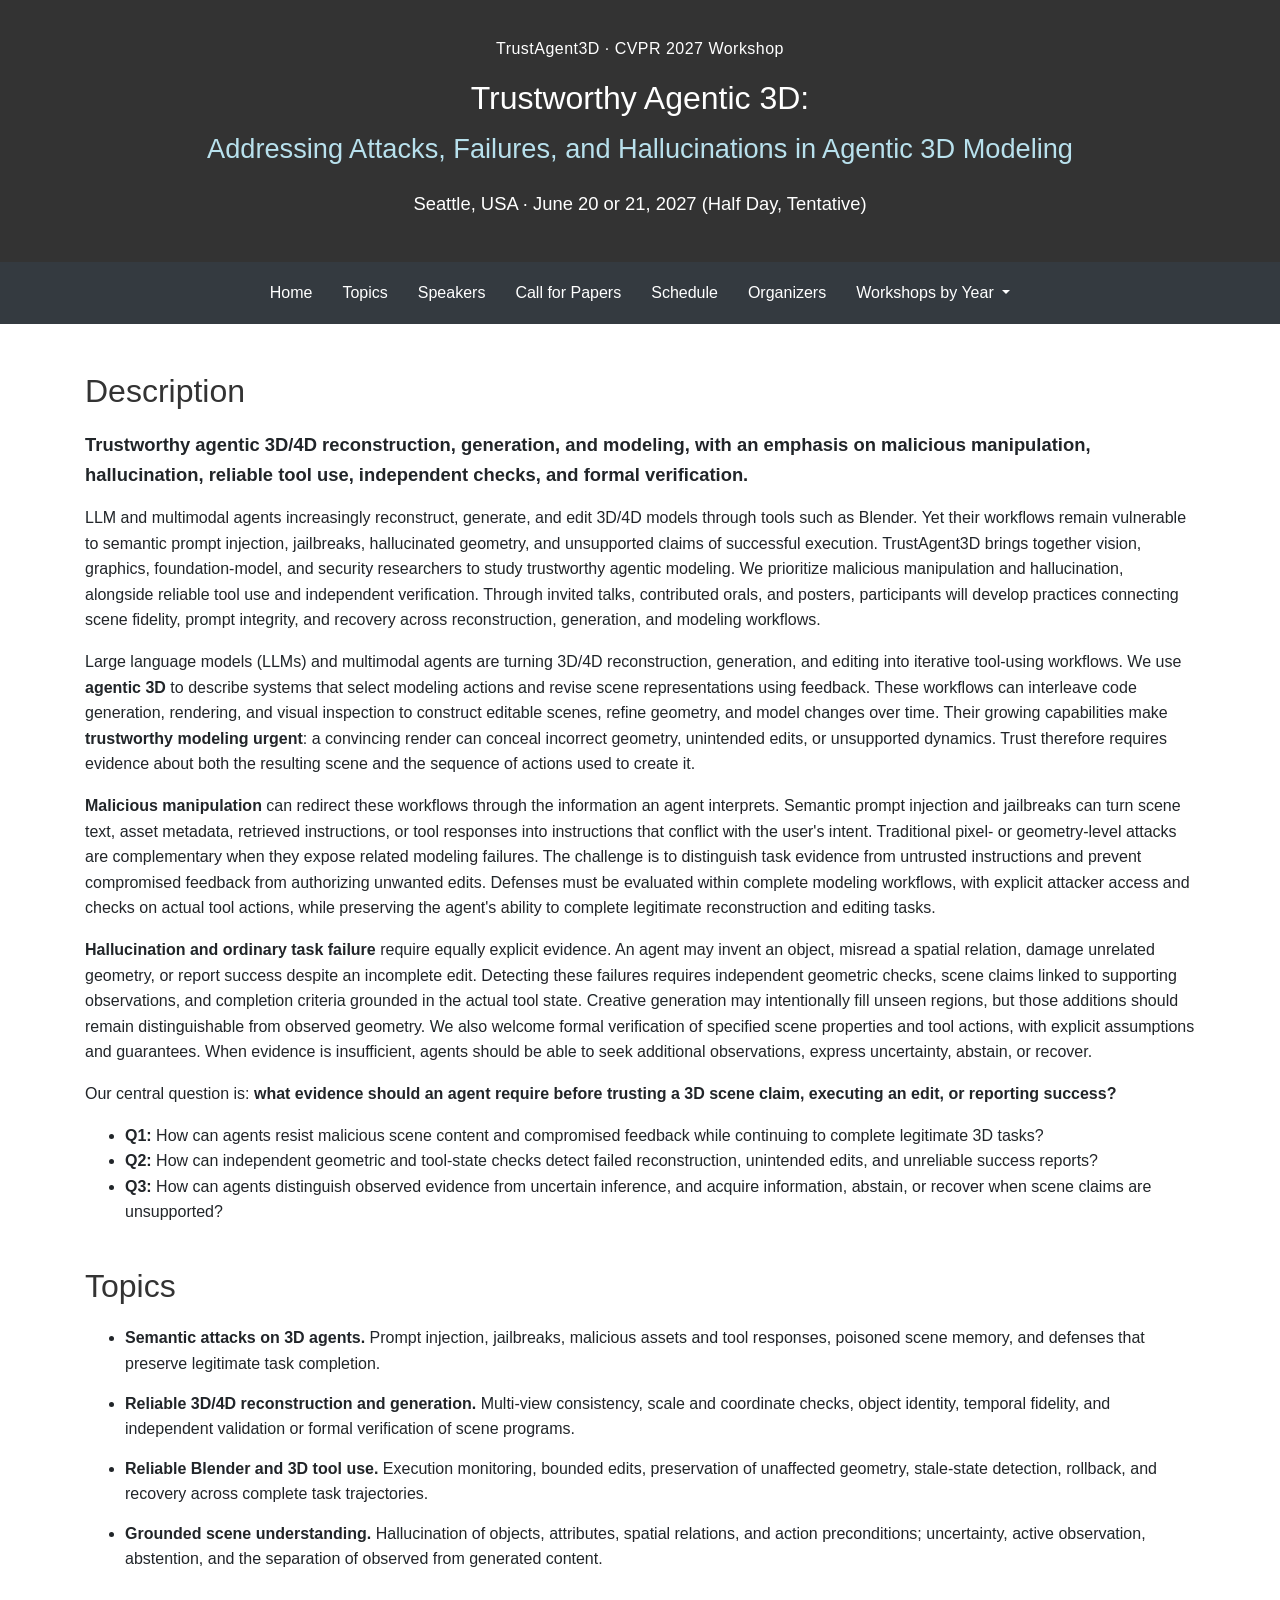
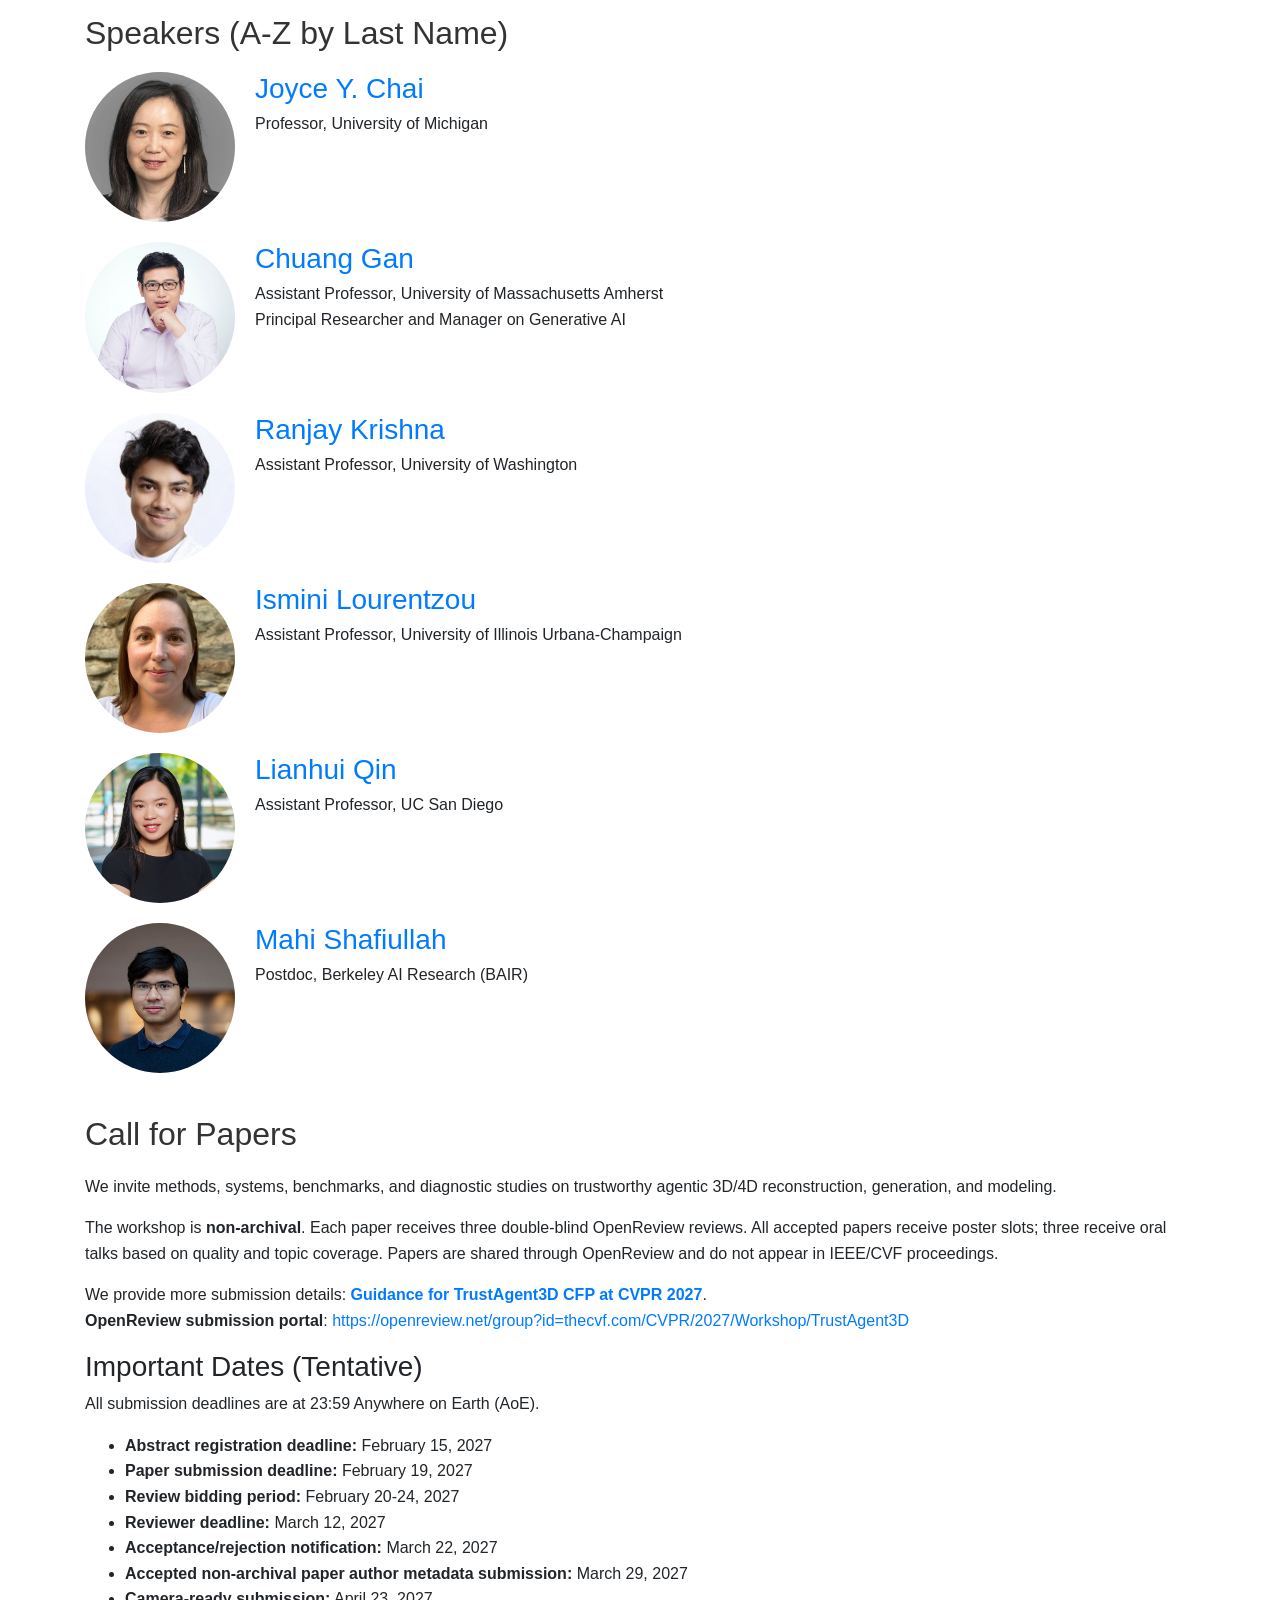
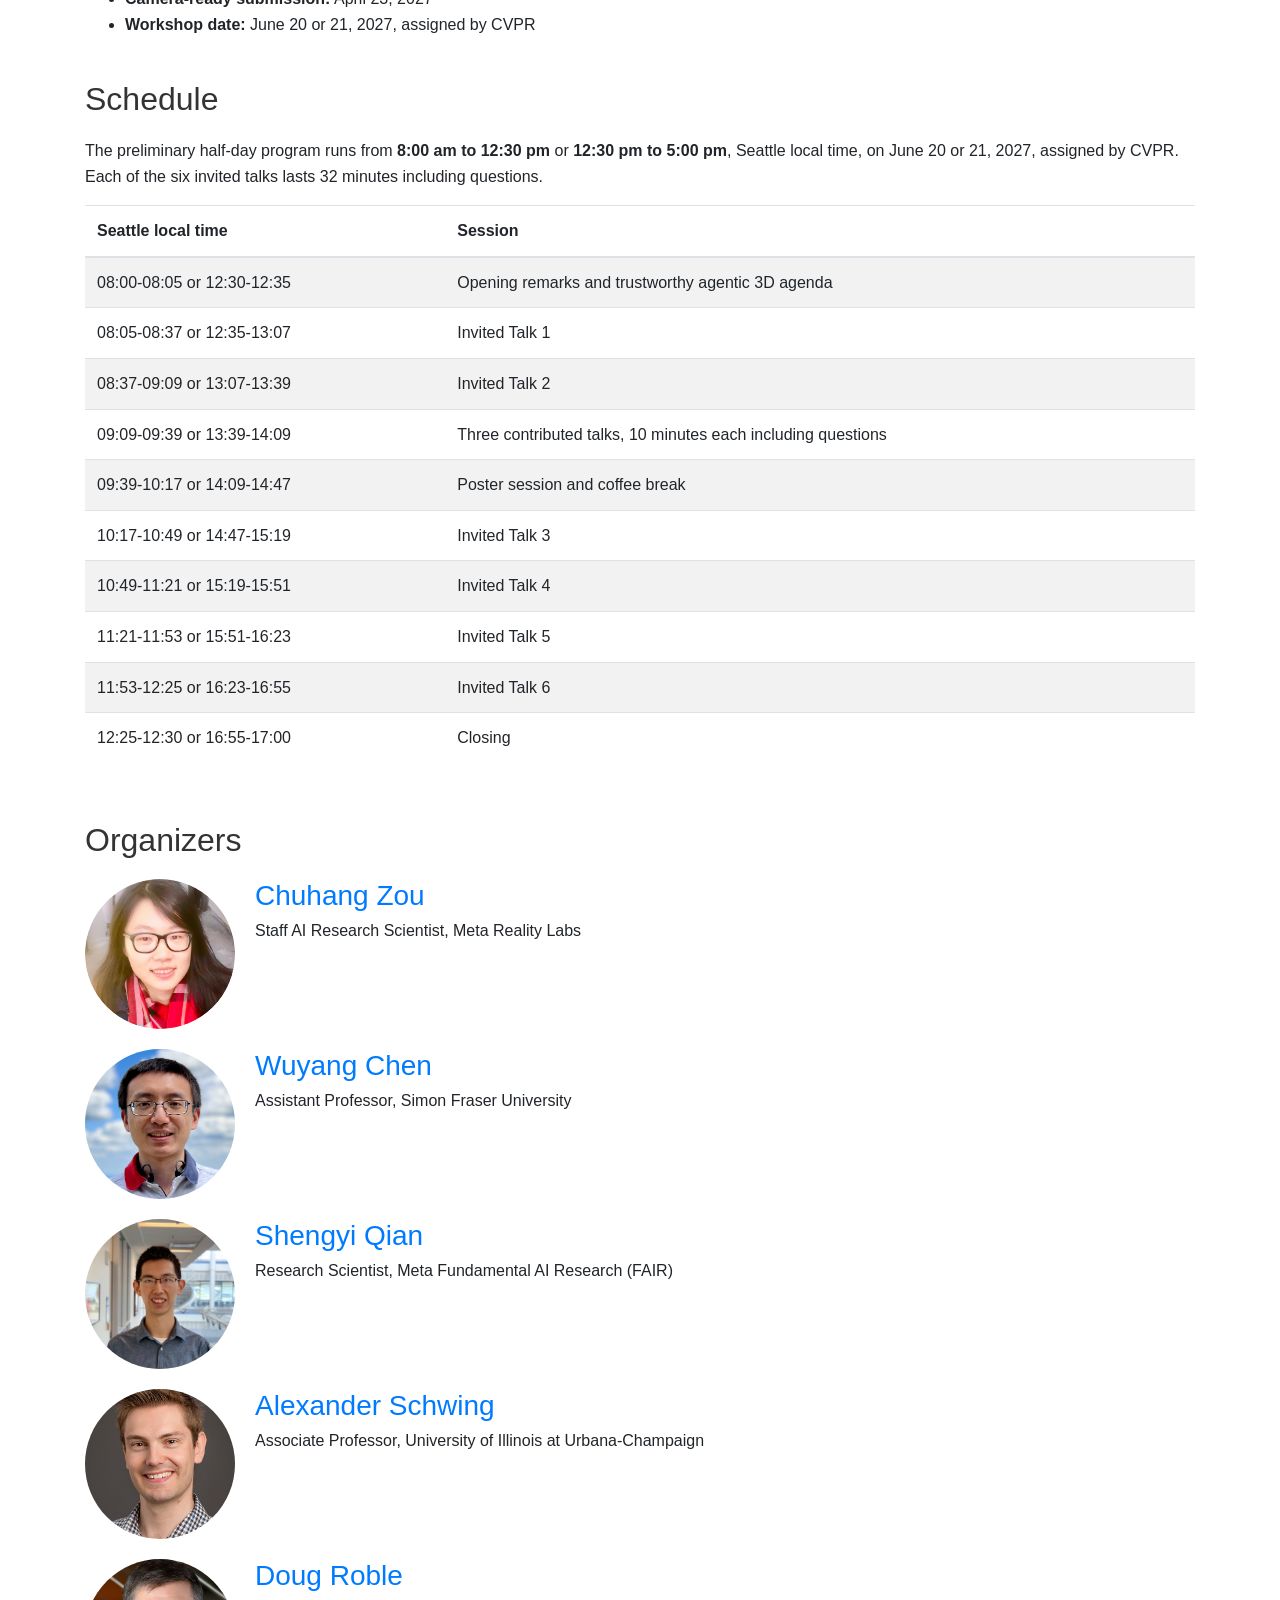
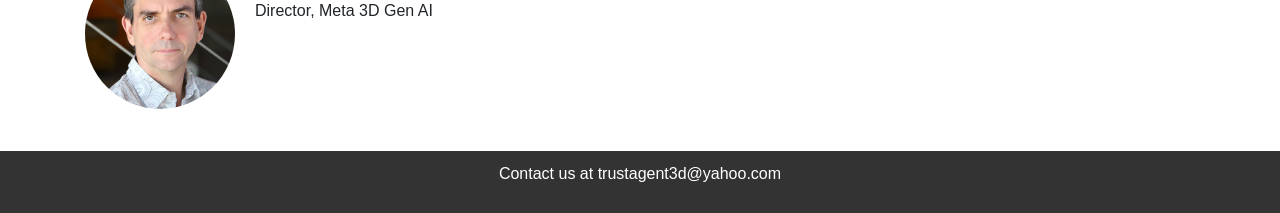
<file: index.html>
<!DOCTYPE html>
<html lang="en">
  <head>
    <meta charset="utf-8"/>
    <meta content="width=device-width, initial-scale=1.0" name="viewport"/>
    <meta content="noindex, nofollow" name="robots"/>
    <title>
      TrustAgent3D at CVPR 2027 | Trustworthy Agentic 3D: Addressing Attacks, Failures, and
      Hallucinations in Agentic 3D Modeling
    </title>
    <link href="https://stackpath.bootstrapcdn.com/bootstrap/4.5.2/css/bootstrap.min.css" rel="stylesheet"/>
    <link href="./style.css?v=2027-agentic" media="all" rel="stylesheet" type="text/css">
  </head>
  <body>
    <div id="header"></div>
    <div id="navbar"></div>
    <div class="container mt-5">
      <article>
        <section class="Description" id="home">
          <h2>Description</h2>
          <p class="scope-statement">
            Trustworthy agentic 3D/4D reconstruction, generation, and modeling, with an emphasis on
            malicious manipulation, hallucination, reliable tool use, independent checks, and formal
            verification.
          </p>
          <p>
            LLM and multimodal agents increasingly reconstruct, generate, and edit 3D/4D models
            through tools such as Blender. Yet their workflows remain vulnerable to semantic prompt
            injection, jailbreaks, hallucinated geometry, and unsupported claims of successful
            execution. TrustAgent3D brings together vision, graphics, foundation-model, and security
            researchers to study trustworthy agentic modeling. We prioritize malicious manipulation
            and hallucination, alongside reliable tool use and independent verification. Through
            invited talks, contributed orals, and posters, participants will develop practices
            connecting scene fidelity, prompt integrity, and recovery across reconstruction,
            generation, and modeling workflows.
          </p>
          <p>
            Large language models (LLMs) and multimodal agents are turning 3D/4D reconstruction,
            generation, and editing into iterative tool-using workflows. We use <strong>agentic
            3D</strong> to describe systems that select modeling actions and revise scene
            representations using feedback. These workflows can interleave code generation,
            rendering, and visual inspection to construct editable scenes, refine geometry, and
            model changes over time. Their growing capabilities make <strong>trustworthy modeling
            urgent</strong>: a convincing render can conceal incorrect geometry, unintended edits,
            or unsupported dynamics. Trust therefore requires evidence about both the resulting
            scene and the sequence of actions used to create it.
          </p>
          <p>
            <strong>Malicious manipulation</strong> can redirect these workflows through the
            information an agent interprets. Semantic prompt injection and jailbreaks can turn scene
            text, asset metadata, retrieved instructions, or tool responses into instructions that
            conflict with the user's intent. Traditional pixel- or geometry-level attacks are
            complementary when they expose related modeling failures. The challenge is to
            distinguish task evidence from untrusted instructions and prevent compromised feedback
            from authorizing unwanted edits. Defenses must be evaluated within complete modeling
            workflows, with explicit attacker access and checks on actual tool actions, while
            preserving the agent's ability to complete legitimate reconstruction and editing tasks.
          </p>
          <p>
            <strong>Hallucination and ordinary task failure</strong> require equally explicit
            evidence. An agent may invent an object, misread a spatial relation, damage unrelated
            geometry, or report success despite an incomplete edit. Detecting these failures
            requires independent geometric checks, scene claims linked to supporting observations,
            and completion criteria grounded in the actual tool state. Creative generation may
            intentionally fill unseen regions, but those additions should remain distinguishable
            from observed geometry. We also welcome formal verification of specified scene
            properties and tool actions, with explicit assumptions and guarantees. When evidence is
            insufficient, agents should be able to seek additional observations, express
            uncertainty, abstain, or recover.
          </p>
          <p>
            Our central question is: <strong>what evidence should an agent require before trusting a 3D
            scene claim, executing an edit, or reporting success?</strong>
          </p>
          <ul>
            <li>
              <strong>Q1:</strong> How can agents resist malicious scene content and compromised feedback while
              continuing to complete legitimate 3D tasks?
            </li>
            <li>
              <strong>Q2:</strong> How can independent geometric and tool-state checks detect failed
              reconstruction, unintended edits, and unreliable success reports?
            </li>
            <li>
              <strong>Q3:</strong> How can agents distinguish observed evidence from uncertain inference, and
              acquire information, abstain, or recover when scene claims are unsupported?
            </li>
          </ul>
        </section>
        <section class="Topics" id="topics">
          <h2>Topics</h2>
          <ul>
            <li>
              <strong>Semantic attacks on 3D agents.</strong> Prompt injection, jailbreaks, malicious assets and
              tool responses, poisoned scene memory, and defenses that preserve legitimate task
              completion.
            </li>
            <li>
              <strong>Reliable 3D/4D reconstruction and generation.</strong> Multi-view consistency, scale and
              coordinate checks, object identity, temporal fidelity, and independent validation or
              formal verification of scene programs.
            </li>
            <li>
              <strong>Reliable Blender and 3D tool use.</strong> Execution monitoring, bounded edits, preservation
              of unaffected geometry, stale-state detection, rollback, and recovery across complete
              task trajectories.
            </li>
            <li>
              <strong>Grounded scene understanding.</strong> Hallucination of objects, attributes, spatial
              relations, and action preconditions; uncertainty, active observation, abstention, and
              the separation of observed from generated content.
            </li>
          </ul>
        </section>
        <section class="Speakers" id="speakers">
          <h2>Speakers (A-Z by Last Name)</h2>
          <div class="speaker">
            <img alt="Joyce Y. Chai" loading="lazy" src="images/joyce_chai.jpeg"/>
            <div class="speaker-info">
              <h3>
                <a href="https://sled.eecs.umich.edu/" rel="noopener noreferrer" target="_blank">Joyce Y. Chai</a>
              </h3>
              <p>Professor, University of Michigan</p>
            </div>
          </div>
          <div class="speaker">
            <img alt="Chuang Gan" loading="lazy" src="images/chuang_gan.jpg"/>
            <div class="speaker-info">
              <h3>
                <a href="https://embodied-agi.cs.umass.edu/" rel="noopener noreferrer" target="_blank">Chuang Gan</a>
              </h3>
              <p>
                Assistant Professor, University of Massachusetts Amherst<br/>
                Principal Researcher and Manager on Generative AI
              </p>
            </div>
          </div>
          <div class="speaker">
            <img alt="Ranjay Krishna" loading="lazy" src="images/ranjay_krishna.jpg"/>
            <div class="speaker-info">
              <h3>
                <a href="https://ranjaykrishna.com/index.html" rel="noopener noreferrer" target="_blank">Ranjay Krishna</a>
              </h3>
              <p>Assistant Professor, University of Washington</p>
            </div>
          </div>
          <div class="speaker">
            <img alt="Ismini Lourentzou" loading="lazy" src="images/ismini_lourentzou.jpeg"/>
            <div class="speaker-info">
              <h3>
                <a href="https://isminoula.github.io/" rel="noopener noreferrer" target="_blank">Ismini Lourentzou</a>
              </h3>
              <p>Assistant Professor, University of Illinois Urbana-Champaign</p>
            </div>
          </div>
          <div class="speaker">
            <img alt="Lianhui Qin" loading="lazy" src="images/lianhui_qin.jpg"/>
            <div class="speaker-info">
              <h3>
                <a href="https://lianhui.ucsd.edu/" rel="noopener noreferrer" target="_blank">Lianhui Qin</a>
              </h3>
              <p>Assistant Professor, UC San Diego</p>
            </div>
          </div>
          <div class="speaker">
            <img alt="Mahi Shafiullah" loading="lazy" src="images/mahi_shafiullah.jpg"/>
            <div class="speaker-info">
              <h3>
                <a href="https://mahis.life/" rel="noopener noreferrer" target="_blank">Mahi Shafiullah</a>
              </h3>
              <p>Postdoc, Berkeley AI Research (BAIR)</p>
            </div>
          </div>
        </section>
        <section class="location" id="cfp">
          <h2>Call for Papers</h2>
          <p>
            We invite methods, systems, benchmarks, and diagnostic studies on trustworthy agentic
            3D/4D reconstruction, generation, and modeling.
          </p>
          <p>
          The workshop is <strong>non-archival</strong>. Each paper receives three double-blind OpenReview
            reviews. All accepted papers receive poster slots; three receive oral talks based on
            quality and topic coverage. Papers are shared through OpenReview and do not appear in
            IEEE/CVF proceedings.
          </p>
          <p>
          <span>
            We provide more submission details: <b><a href="./cfp.html" rel="noopener noreferrer" target="_blank">Guidance for TrustAgent3D CFP at CVPR 2027</a></b>.
          </span>
          <br/>
          <span>
            <b>OpenReview submission portal</b>: <a href="https://openreview.net/group?id=thecvf.com/CVPR/2027/Workshop/TrustAgent3D" target="_blank" rel="noopener noreferrer">https://openreview.net/group?id=thecvf.com/CVPR/2027/Workshop/TrustAgent3D</a>
          </span>
          </p>
          <div class="important-dates">
            <h3>Important Dates (Tentative)</h3>
            <p>All submission deadlines are at 23:59 Anywhere on Earth (AoE).</p>
            <ul>
              <li><strong>Abstract registration deadline:</strong> February 15, 2027</li>
              <li><strong>Paper submission deadline:</strong> February 19, 2027</li>
              <li><strong>Review bidding period:</strong> February 20-24, 2027</li>
              <li><strong>Reviewer deadline:</strong> March 12, 2027</li>
              <li><strong>Acceptance/rejection notification:</strong> March 22, 2027</li>
              <li>
                <strong>Accepted non-archival paper author metadata submission:</strong> March 29, 2027
              </li>
              <li><strong>Camera-ready submission:</strong> April 23, 2027</li>
              <li><strong>Workshop date:</strong> June 20 or 21, 2027, assigned by CVPR</li>
            </ul>
          </div>
        </section>
        <section id="schedule">
          <h2>Schedule</h2>
          <p>
            The preliminary half-day program runs from <strong>8:00 am to 12:30 pm</strong> or
            <strong>12:30 pm to 5:00 pm</strong>, Seattle local time, on June 20 or 21, 2027, assigned by CVPR.
            Each of the six invited talks lasts 32 minutes including questions.
          </p>
          <div class="table-responsive">
            <table class="table table-striped">
              <thead>
                <tr>
                  <th scope="col">Seattle local time</th>
                  <th scope="col">Session</th>
                </tr>
              </thead>
              <tbody>
                <tr>
                  <td>08:00-08:05 or 12:30-12:35</td>
                  <td>Opening remarks and trustworthy agentic 3D agenda</td>
                </tr>
                <tr>
                  <td>08:05-08:37 or 12:35-13:07</td>
                  <td>Invited Talk 1</td>
                </tr>
                <tr>
                  <td>08:37-09:09 or 13:07-13:39</td>
                  <td>Invited Talk 2</td>
                </tr>
                <tr>
                  <td>09:09-09:39 or 13:39-14:09</td>
                  <td>Three contributed talks, 10 minutes each including questions</td>
                </tr>
                <tr>
                  <td>09:39-10:17 or 14:09-14:47</td>
                  <td>Poster session and coffee break</td>
                </tr>
                <tr>
                  <td>10:17-10:49 or 14:47-15:19</td>
                  <td>Invited Talk 3</td>
                </tr>
                <tr>
                  <td>10:49-11:21 or 15:19-15:51</td>
                  <td>Invited Talk 4</td>
                </tr>
                <tr>
                  <td>11:21-11:53 or 15:51-16:23</td>
                  <td>Invited Talk 5</td>
                </tr>
                <tr>
                  <td>11:53-12:25 or 16:23-16:55</td>
                  <td>Invited Talk 6</td>
                </tr>
                <tr>
                  <td>12:25-12:30 or 16:55-17:00</td>
                  <td>Closing</td>
                </tr>
              </tbody>
            </table>
          </div>
        </section>
        <section class="Organizers" id="organizers">
          <h2>Organizers</h2>
          <div class="organizer">
            <img alt="Chuhang Zou" loading="lazy" src="images/chuhang_zou.png"/>
            <div class="organizer-info">
              <h3>
                <a href="https://zouchuhang.github.io/" rel="noopener noreferrer" target="_blank">Chuhang Zou</a>
              </h3>
              <p>Staff AI Research Scientist, Meta Reality Labs</p>
            </div>
          </div>
          <div class="organizer">
            <img alt="Wuyang Chen" loading="lazy" src="images/wuyang_chen.jpg"/>
            <div class="organizer-info">
              <h3>
                <a href="https://delta-lab-ai.github.io/" rel="noopener noreferrer" target="_blank">Wuyang Chen</a>
              </h3>
              <p>Assistant Professor, Simon Fraser University</p>
            </div>
          </div>
          <div class="organizer">
            <img alt="Shengyi Qian" loading="lazy" src="images/shengyi_qian.png"/>
            <div class="organizer-info">
              <h3>
                <a href="https://jasonqsy.github.io/" rel="noopener noreferrer" target="_blank">Shengyi Qian</a>
              </h3>
              <p>Research Scientist, Meta Fundamental AI Research (FAIR)</p>
            </div>
          </div>
          <!-- <div class="organizer">
            <img alt="Yining Hong" loading="lazy" src="images/yining_hong.jpg"/>
            <div class="organizer-info">
              <h3>
                <a href="https://evelinehong.github.io/" rel="noopener noreferrer" target="_blank">Yining Hong</a>
              </h3>
              <p>Postdoc, Stanford</p>
            </div>
	  </div> -->
          <div class="organizer">
            <img alt="Alexander Schwing" loading="lazy" src="images/alex_schwing.jpeg"/>
            <div class="organizer-info">
              <h3>
                <a href="https://www.alexander-schwing.de/" rel="noopener noreferrer" target="_blank">Alexander Schwing</a>
              </h3>
              <p>Associate Professor, University of Illinois at Urbana-Champaign</p>
            </div>
          </div>
          <div class="organizer">
            <img alt="Doug Roble" loading="lazy" src="images/doug_roble.jpg"/>
            <div class="organizer-info">
              <h3>
                <a href="https://scholar.google.com/citations?user=Rn13efwAAAAJ" rel="noopener noreferrer" target="_blank">Doug Roble</a>
              </h3>
              <p>Director, Meta 3D Gen AI</p>
            </div>
          </div>
        </section>
      </article>
    </div>
    <button id="goToTopBtn" title="Go to top">Top</button>
    <div id="footer"></div>
    <script src="./load-templates.js?v=2027-agentic"></script>
    <script src="https://code.jquery.com/jquery-3.5.1.slim.min.js"></script>
    <script src="https://stackpath.bootstrapcdn.com/bootstrap/4.5.2/js/bootstrap.bundle.min.js"></script>
    <script src="./custom.js"></script>
  </body>
</html>
</file>
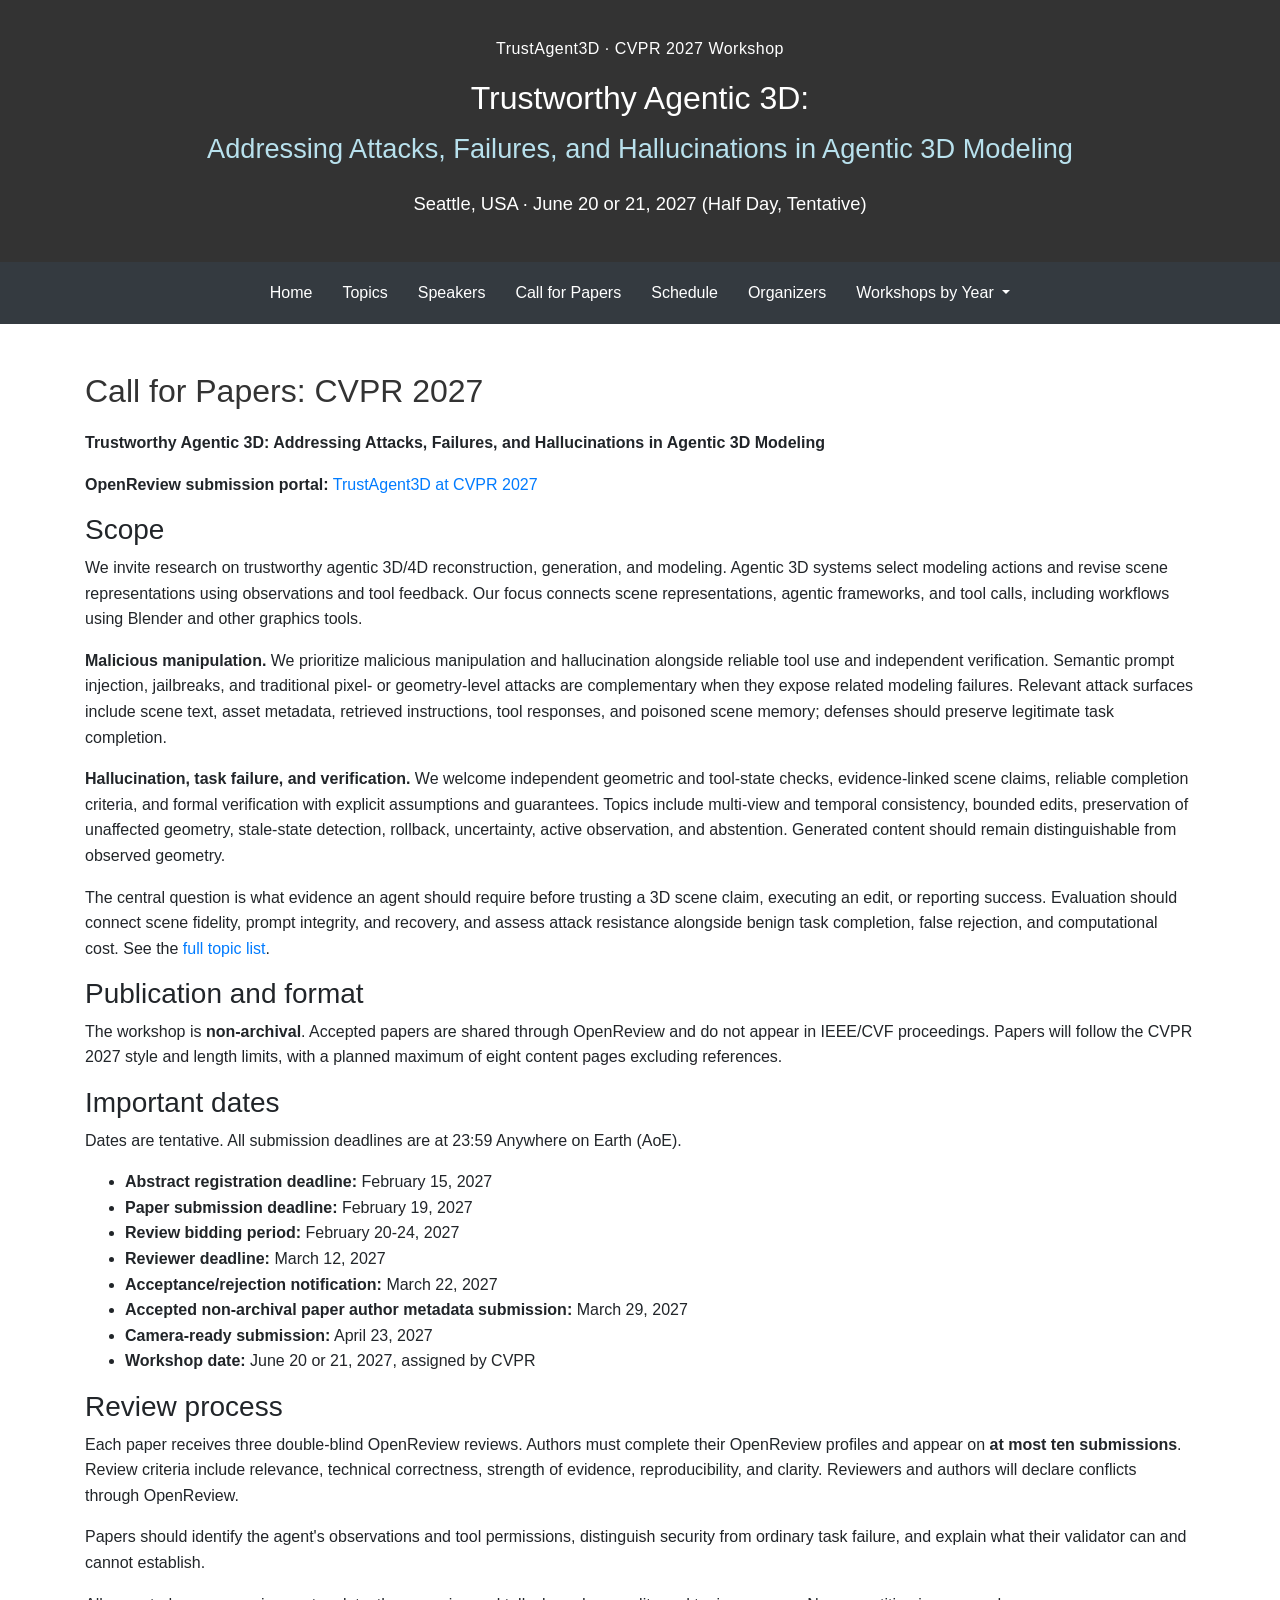
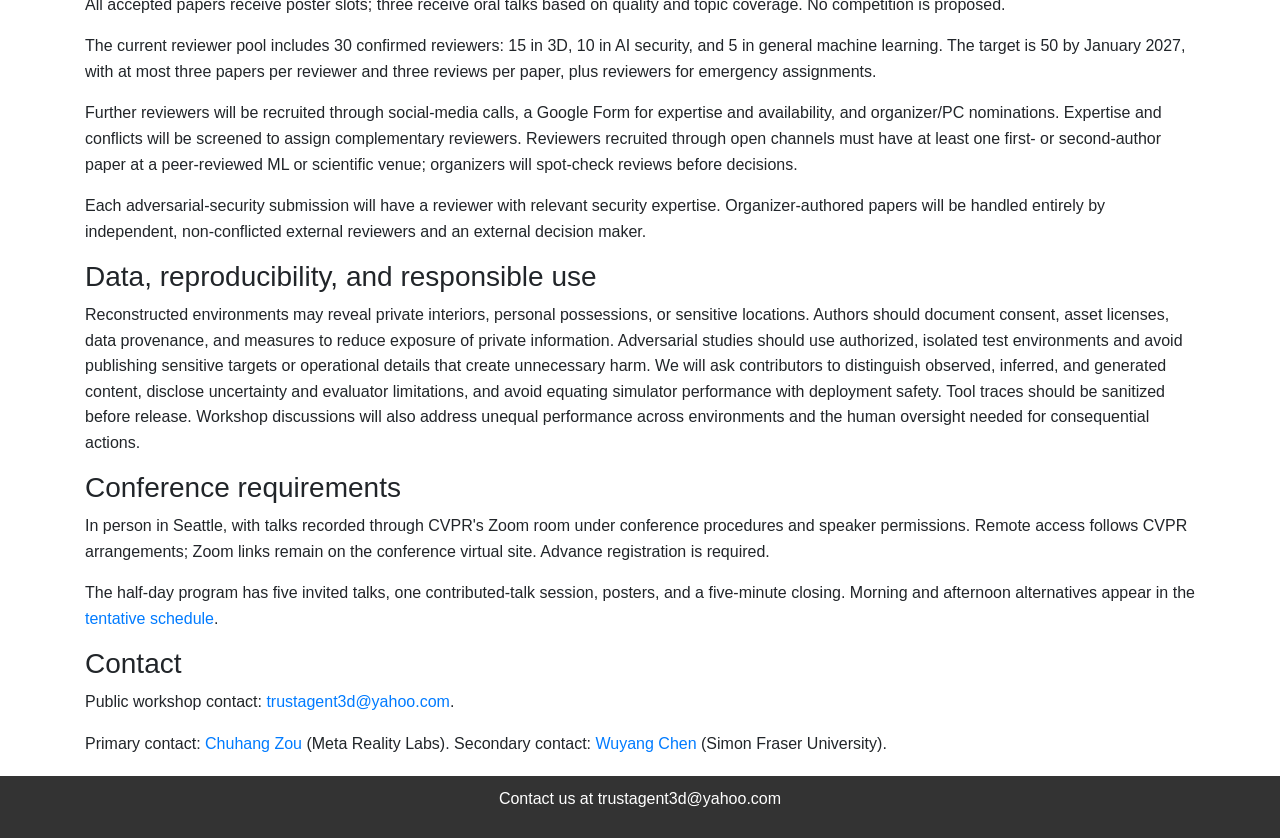
<file: cfp.html>
<!DOCTYPE html>
<html lang="en">
  <head>
    <meta charset="utf-8"/>
    <meta content="width=device-width, initial-scale=1.0" name="viewport"/>
    <meta content="noindex, nofollow" name="robots"/>
    <title>Call for Papers | TrustAgent3D (CVPR 2027)</title>
    <link href="https://stackpath.bootstrapcdn.com/bootstrap/4.5.2/css/bootstrap.min.css" rel="stylesheet"/>
    <link href="./style.css?v=2027-agentic" media="all" rel="stylesheet" type="text/css">
  </head>
  <body>
    <div id="header"></div>
    <div id="navbar"></div>
    <div class="container mt-5">
      <section id="call_for_papers">
        <h2>Call for Papers: CVPR 2027</h2>
        <p>
          <strong>Trustworthy Agentic 3D: Addressing Attacks, Failures, and Hallucinations in Agentic 3D Modeling</strong>
        </p>
        <p>
          <strong>OpenReview submission portal:</strong>
          <a href="https://openreview.net/group?id=thecvf.com/CVPR/2027/Workshop/TrustAgent3D" target="_blank" rel="noopener noreferrer">TrustAgent3D at CVPR 2027</a>
        </p>
        <h3>Scope</h3>
        <p>
          We invite research on trustworthy agentic 3D/4D reconstruction, generation, and modeling.
          Agentic 3D systems select modeling actions and revise scene representations using
          observations and tool feedback. Our focus connects scene representations, agentic
          frameworks, and tool calls, including workflows using Blender and other graphics tools.
        </p>
        <p>
          <strong>Malicious manipulation.</strong> We prioritize malicious manipulation and hallucination alongside
          reliable tool use and independent verification. Semantic prompt injection, jailbreaks, and
          traditional pixel- or geometry-level attacks are complementary when they expose related
          modeling failures. Relevant attack surfaces include scene text, asset metadata, retrieved
          instructions, tool responses, and poisoned scene memory; defenses should preserve
          legitimate task completion.
        </p>
        <p>
          <strong>Hallucination, task failure, and verification.</strong> We welcome independent geometric and
          tool-state checks, evidence-linked scene claims, reliable completion criteria, and formal
          verification with explicit assumptions and guarantees. Topics include multi-view and
          temporal consistency, bounded edits, preservation of unaffected geometry, stale-state
          detection, rollback, uncertainty, active observation, and abstention. Generated content
          should remain distinguishable from observed geometry.
        </p>
        <p>
          The central question is what evidence an agent should require before trusting a 3D scene
          claim, executing an edit, or reporting success. Evaluation should connect scene fidelity,
          prompt integrity, and recovery, and assess attack resistance alongside benign task
          completion, false rejection, and computational cost. See the <a href="index.html#topics">full topic list</a>.
        </p>
        <h3>Publication and format</h3>
        <p>
          The workshop is <strong>non-archival</strong>. Accepted papers are shared through OpenReview
          and do not appear in IEEE/CVF proceedings. Papers will follow the CVPR 2027 style and length limits, with a planned
          maximum of eight content pages excluding references.
        </p>
        <h3>Important dates</h3>
        <p>Dates are tentative. All submission deadlines are at 23:59 Anywhere on Earth (AoE).</p>
        <ul>
          <li><strong>Abstract registration deadline:</strong> February 15, 2027</li>
          <li><strong>Paper submission deadline:</strong> February 19, 2027</li>
          <li><strong>Review bidding period:</strong> February 20-24, 2027</li>
          <li><strong>Reviewer deadline:</strong> March 12, 2027</li>
          <li><strong>Acceptance/rejection notification:</strong> March 22, 2027</li>
          <li>
            <strong>Accepted non-archival paper author metadata submission:</strong> March 29, 2027
          </li>
          <li><strong>Camera-ready submission:</strong> April 23, 2027</li>
          <li><strong>Workshop date:</strong> June 20 or 21, 2027, assigned by CVPR</li>
        </ul>
        <h3>Review process</h3>
        <p>
          Each paper receives three double-blind OpenReview reviews. Authors must complete their
          OpenReview profiles and appear on <strong>at most ten submissions</strong>. Review criteria include
          relevance, technical correctness, strength of evidence, reproducibility, and clarity.
          Reviewers and authors will declare conflicts through OpenReview.
        </p>
        <p>
          Papers should identify the agent's observations and tool permissions, distinguish security
          from ordinary task failure, and explain what their validator can and cannot establish.
        </p>
        <p>
          All accepted papers receive poster slots; three receive oral talks based on quality and topic
          coverage. No competition is proposed.
        </p>

        <p>
          The current reviewer pool includes 30 confirmed reviewers: 15 in 3D, 10 in AI security,
          and 5 in general machine learning. The target is 50 by January 2027, with at most three
          papers per reviewer and three reviews per paper, plus reviewers for emergency assignments.
        </p>
        <p>
          Further reviewers will be recruited through social-media calls, a Google Form for
          expertise and availability, and organizer/PC nominations. Expertise and conflicts will
          be screened to assign complementary reviewers. Reviewers recruited through open channels
          must have at least one first- or second-author paper at a peer-reviewed ML or scientific
          venue; organizers will spot-check reviews before decisions.
        </p>
        <p>
          Each adversarial-security submission will have a reviewer with relevant security expertise.
          Organizer-authored papers will be handled entirely by independent, non-conflicted external
          reviewers and an external decision maker.
        </p>
        <h3>Data, reproducibility, and responsible use</h3>
        <p>
          Reconstructed environments may reveal private interiors, personal possessions, or
          sensitive locations. Authors should document consent, asset licenses, data provenance, and
          measures to reduce exposure of private information. Adversarial studies should use
          authorized, isolated test environments and avoid publishing sensitive targets or
          operational details that create unnecessary harm. We will ask contributors to distinguish
          observed, inferred, and generated content, disclose uncertainty and evaluator limitations,
          and avoid equating simulator performance with deployment safety. Tool traces should be
          sanitized before release. Workshop discussions will also address unequal performance
          across environments and the human oversight needed for consequential actions.
        </p>
        <h3>Conference requirements</h3>
        <p>
          In person in Seattle, with talks recorded through CVPR's Zoom room under conference
          procedures and speaker permissions. Remote access follows CVPR arrangements; Zoom links
          remain on the conference virtual site. Advance registration is required.
        </p>
        <p>
          The half-day program has five invited talks, one contributed-talk session, posters, and
          a five-minute closing. Morning and afternoon alternatives appear in the
          <a href="index.html#schedule">tentative schedule</a>.
        </p>
        <h3>Contact</h3>
        <p>Public workshop contact: <a href="mailto:trustagent3d@yahoo.com">trustagent3d@yahoo.com</a>.</p>
        <p>
          Primary contact: <a href="mailto:zouchuhang@gmail.com">Chuhang Zou</a> (Meta Reality Labs). Secondary contact: <a href="mailto:wuyang@sfu.ca">Wuyang Chen</a>
          (Simon Fraser University).
        </p>
      </section>
    </div>
    <button id="goToTopBtn" title="Go to top">Top</button>
    <div id="footer"></div>
    <script src="https://code.jquery.com/jquery-3.5.1.slim.min.js"></script>
    <script src="https://stackpath.bootstrapcdn.com/bootstrap/4.5.2/js/bootstrap.bundle.min.js"></script>
    <script src="./custom.js"></script>
    <script src="./load-templates.js?v=2027-agentic"></script>
  </body>
</html>
</file>
<file: style.css>
body {
    font-family: Arial, sans-serif;
    line-height: 1.6;
    margin: 0;
    padding: 0;
    box-sizing: border-box;
}

header {
    background: #333;
    color: #fff;
    padding: 20px 0;
    text-align: center;
}

header h1 {
    margin: 0;
}
header h3 {
    margin: 0;
    color: #fff;
}

.navbar-nav {
    justify-content: center;
}

.navbar-nav .nav-item .nav-link {
    color: #fff;
    padding: 10px 15px;
}

.container {
    max-width: 1140px;
    margin: 20px auto;
    padding: 0 15px;
}

h2 {
    color: #333;
    margin-bottom: 20px;
}

.speaker, .organizer {
    display: flex;
    align-items: flex-start;
    margin-bottom: 20px;
}

.speaker img, .organizer img {
    border-radius: 50%;
    margin-right: 20px;
    max-width: 150px;
    height: auto;
    flex-shrink: 0;
}

.speaker-info, .organizer-info {
    max-width: calc(100% - 170px);
}

.speaker-info h3, .organizer-info h3 {
    margin-top: 0;
    margin-bottom: 5px;
}

.speaker-info p, .organizer-info p {
    margin: 5px 0;
}

footer {
    background: #333;
    color: #fff;
    text-align: center;
    padding: 10px 0;
    margin-top: 20px;
}

@media (max-width: 767px) {
    .speaker, .organizer {
        flex-direction: column;
        align-items: center;
        text-align: center;
    }

    .speaker img, .organizer img {
        margin: 0 0 10px 0;
    }

    .speaker-info, .organizer-info {
        max-width: 100%;
    }
}

#goToTopBtn {
    display: none; /* Hidden by default */
    position: fixed; /* Fixed/sticky position */
    bottom: 20px; /* Place the button at the bottom of the page */
    right: 30px; /* Place the button 30px from the right */
    z-index: 99; /* Make sure it does not overlap */
    font-size: 18px; /* Increase font size */
    border: none; /* Remove borders */
    outline: none; /* Remove outline */
    background-color: #555; /* Set a background color */
    color: white; /* Text color */
    cursor: pointer; /* Add a mouse pointer on hover */
    padding: 15px; /* Some padding */
    border-radius: 4px; /* Rounded corners */
}

#goToTopBtn:hover {
    background-color: #333; /* Add a dark-grey background on hover */
}

/* CVPR 2027 theme and readable scientific content. */
header { padding: 36px 24px; }
header h1 { max-width: 1100px; margin: 0 auto; font-size: 2rem; line-height: 1.3; }
.theme-title { display: inline-block; margin-top: 12px; font-size: 1.7rem; color: #b8e1ed; }
.edition-label { font-size: 1rem; letter-spacing: 0.03em; }
.hero-meta { margin: 20px 0 8px; font-size: 1.15rem; }
article > section { margin-bottom: 42px; }
.scope-statement { font-size: 1.15rem; font-weight: 600; }
.modeling-loop { background: #edf5f7; border-left: 4px solid #26758b; padding: 18px; margin: 24px 0; font-weight: 600; }
.Topics li, .reading-list li { margin-bottom: 14px; }
.table td:first-child { min-width: 145px; }
.organizer img { width: 150px; height: 150px; object-fit: cover; }
@media (max-width: 767px) {
    header h1 { font-size: 1.6rem; }
    .theme-title { font-size: 1.35rem; }
}
</file>
